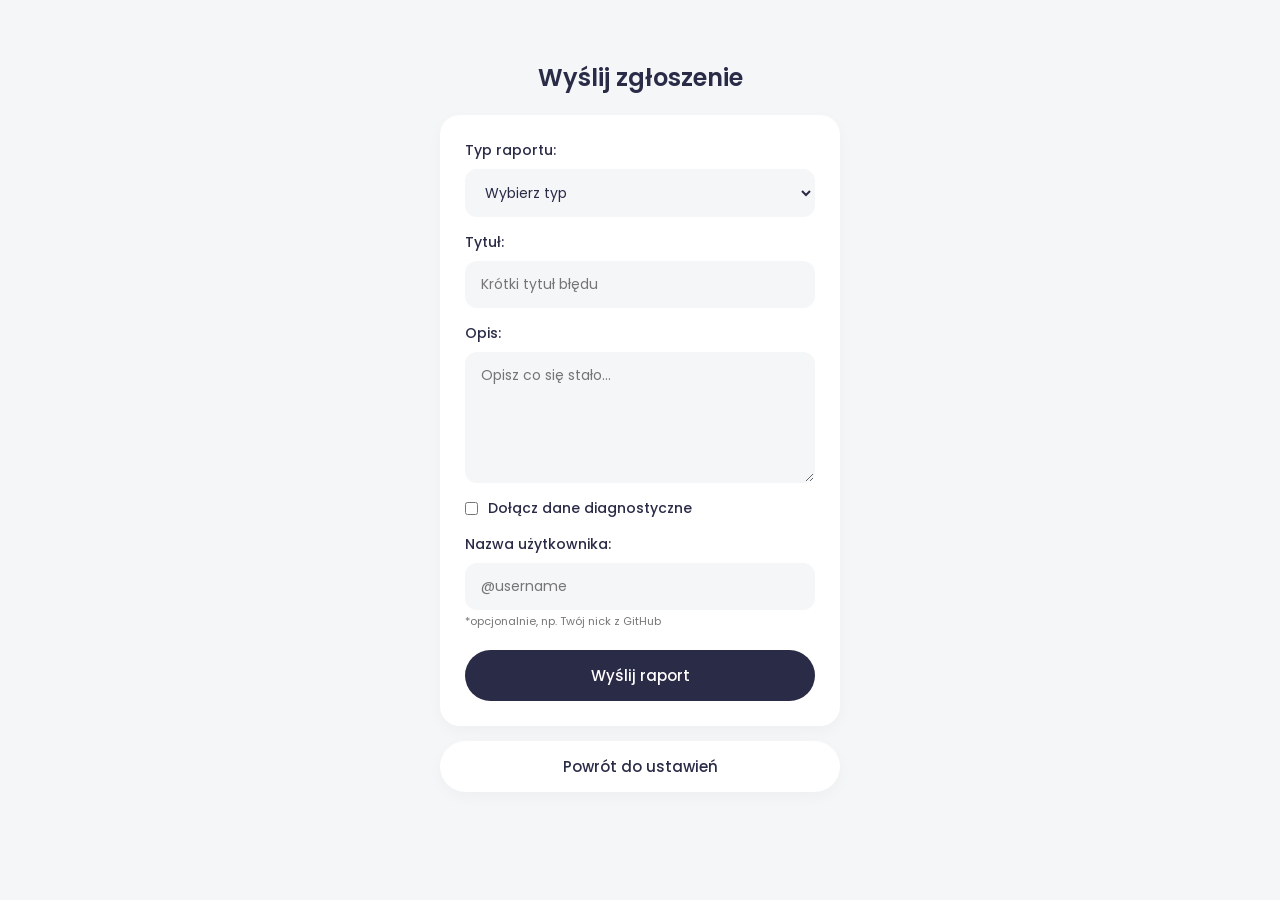
<file: raport.html>
<!DOCTYPE html>
<html lang="pl">

<head>
    <meta charset="UTF-8">
    <meta name="viewport" content="width=device-width, initial-scale=1, viewport-fit=cover">
    <title>Zgłoś błąd - Live Plan</title>
    <link href="https://fonts.googleapis.com/css2?family=Poppins:wght@400;500;600&display=swap" rel="stylesheet">
    <style>
        body {
            font-family: 'Poppins', sans-serif;
            background-color: #F4F6F8;
            color: #2A2B47;
            margin: 0;
            padding: 20px;
            display: flex;
            flex-direction: column;
            align-items: center;
        }

        h2 {
            font-weight: 600;
            margin-bottom: 20px;
            margin-top: 40px;
            text-align: center;
            font-size: 24px;
        }

        form {
            background-color: #FFF;
            padding: 25px;
            border-radius: 20px;
            width: 100%;
            max-width: 400px;
            box-sizing: border-box;
            display: flex;
            flex-direction: column;
            gap: 15px;
            margin-bottom: 5px;
            box-shadow: 0 5px 15px rgba(0,0,0,0.03);
        }

        label {
            font-size: 14px;
            font-weight: 500;
            display: flex;
            flex-direction: column;
            gap: 8px;
        }

        input, select, textarea {
            font-family: 'Poppins', sans-serif;
            font-size: 14px;
            padding: 12px 15px;
            border-radius: 12px;
            border: 1px solid transparent;
            background-color: #F4F6F8;
            outline: none;
            transition: border-color 0.2s;
            resize: vertical;
            color: #2A2B47;
        }

        input:focus, select:focus, textarea:focus {
            border-color: #325B7A;
        }

        button {
            font-family: 'Poppins', sans-serif;
            background-color: #2A2B47;
            color: #FFF;
            font-weight: 500;
            font-size: 15px;
            padding: 14px;
            border: none;
            border-radius: 100px;
            cursor: pointer;
            transition: background-color 0.2s, transform 0.1s;
            margin-top: 5px;
            width: 100%;
        }

        button:hover {
            background-color: #325B7A;
        }

        button:active {
            transform: scale(0.98);
        }

        a {
            text-decoration: none;
            width: 100%;
            max-width: 400px;
        }

        a button {
            background-color: #FFF;
            color: #2A2B47;
            margin-top: 10px;
            box-shadow: 0 5px 15px rgba(0,0,0,0.03);
        }

        br {
            display: none;
        }
    </style>
</head>

<body>

    <h2>Wyślij zgłoszenie</h2>

    <!-- Formularz z typem -->
    <form id="bugForm">
        <label>
            Typ raportu:
            <select id="type" required>
                <option value="" disabled selected>Wybierz typ</option>
                <option value="NOTE">Informacja</option>
                <option value="TIP">Wskazówka</option>
                <option value="IMPORTANT">Ważne</option>
                <option value="WARNING">Ostrzeżenie</option>
                <option value="CAUTION">Uwaga</option>
            </select>
        </label>
        <label>
            Tytuł:
            <input type="text" id="title" placeholder="Krótki tytuł błędu" required>
        </label>
        <label>
            Opis:
            <textarea id="description" placeholder="Opisz co się stało..." rows="5" required></textarea>
        </label>
        <label style="flex-direction: row; align-items: center; justify-content: flex-start; gap: 10px; cursor: pointer;">
            <input type="checkbox" id="shareDiagnostics" style="width: auto; margin: 0; cursor: pointer;">
            Dołącz dane diagnostyczne
        </label>
        <label>
            Nazwa użytkownika:
            <input type="text" id="username" placeholder="@username">
            <span style="font-size: 11px; color: #777; font-weight: 400; margin-top: -5px;">*opcjonalnie, np. Twój nick z GitHub</span>
        </label>
        <button type="submit">Wyślij raport</button>

    </form>
    <a href="index.html"><button>Powrót do ustawień</button></a>

    <script>
        function getOS() {
            const userAgent = window.navigator.userAgent;
            const platform = window.navigator.platform;
            const macosPlatforms = ['Macintosh', 'MacIntel', 'MacPPC', 'Mac68K'];
            const windowsPlatforms = ['Win32', 'Win64', 'Windows', 'WinCE'];
            const iosPlatforms = ['iPhone', 'iPad', 'iPod'];
            let os = null;

            if (macosPlatforms.indexOf(platform) !== -1) {
                os = 'Mac OS';
            } else if (iosPlatforms.indexOf(platform) !== -1) {
                os = 'iOS';
            } else if (windowsPlatforms.indexOf(platform) !== -1) {
                os = 'Windows';
            } else if (/Android/.test(userAgent)) {
                os = 'Android';
            } else if (!os && /Linux/.test(platform)) {
                os = 'Linux';
            }

            return os;
        }

        function getBrowser() {
            const ua = navigator.userAgent;
            let tem;
            let M = ua.match(/(opera|chrome|safari|firefox|msie|trident(?=\/))\/?\s*(\d+)/i) || [];
            if (/trident/i.test(M[1])) {
                tem = /\brv[ :]+(\d+)/g.exec(ua) || [];
                return 'IE ' + (tem[1] || '');
            }
            if (M[1] === 'Chrome') {
                tem = ua.match(/\b(OPR|Edge?)\/(\d+)/);
                if (tem != null) return tem.slice(1).join(' ').replace('OPR', 'Opera').replace('Edg ', 'Edge ');
            }
            M = M[2] ? [M[1], M[2]] : [navigator.appName, navigator.appVersion, '-?'];
            if ((tem = ua.match(/version\/(\d+)/i)) != null) M.splice(1, 1, tem[1]);
            return M.join(' ');
        }

        document.getElementById("bugForm").addEventListener("submit", async (e) => {
            e.preventDefault();

            const type = document.getElementById("type").value;
            const title = document.getElementById("title").value;
            const description = document.getElementById("description").value;
            const shareDiagnostics = document.getElementById("shareDiagnostics").checked;
            const usernameInput = document.getElementById("username").value.trim();

            const username = usernameInput ? usernameInput : "Wysłano anonimowo";
            const userString = usernameInput ? `Od: ${usernameInput}` : `Od: Wysłano anonimowo`;

            let diagnosticsMarkdown = "";
            if (shareDiagnostics) {
                const browser = getBrowser() || "Nieznana";
                const os = getOS() || "Nieznany";
                const userAgentDisplay = navigator.userAgent;
                
                // Nowe parametry
                const language = navigator.language || "Nieznany";
                const screenRes = `${window.screen.width}x${window.screen.height}`;
                const windowSize = `${window.innerWidth}x${window.innerHeight}`;
                const theme = window.matchMedia && window.matchMedia('(prefers-color-scheme: dark)').matches ? "Ciemny" : "Jasny";
                const localTime = new Date().toLocaleString('pl-PL');
                const isOnline = navigator.onLine ? "Tak" : "Nie";
                const cookiesEnabled = navigator.cookieEnabled ? "Tak" : "Nie";

                diagnosticsMarkdown = `

Informacje diagnostyczne
---
<details>
<summary>Kliknij żeby wyświetlić informacje diagnostyczne</summary>

| Parametr            | Wartość|
|---------------------|----------------|
| Przeglądarka        | ${browser}     |
| User agent          | ${userAgentDisplay} |
| Wersja OS           | ${os}          |
| Język               | ${language}    |
| Rozdzielczość ekranu| ${screenRes}   |
| Rozmiar okna        | ${windowSize}  |
| Motyw systemowy     | ${theme}       |
| Czas lokalny        | ${localTime}   |
| Online              | ${isOnline}    |
| Cookies włączone    | ${cookiesEnabled} |
  
</details>`;
            }

            const body = `# Zgłoszenie od użytkownika
> [!${type}]
> **${title}**
> ${description.replace(/\n/g, '\n> ')}

> ${userString}
    ![Version](https://img.shields.io/badge/Wersja_aplikacji-1.0-blue)
${diagnosticsMarkdown}
`;

            try {
                const res = await fetch("/.netlify/functions/report", {
                    method: "POST",
                    headers: { "Content-Type": "application/json" },
                    body: JSON.stringify({ title, body })
                });

                const data = await res.json();

                if (res.ok && data.success) {
                    alert("Raport wysłany! Link do issue: " + data.html_url);

                    // Wyczyść formularz
                    document.getElementById("type").value = "";
                    document.getElementById("title").value = "";
                    document.getElementById("description").value = "";
                    document.getElementById("shareDiagnostics").checked = false;
                    document.getElementById("username").value = "";
                } else {
                    alert("Nie udało się wysłać raportu. Błąd: " + (data.error || "Nieznany błąd"));
                }

                console.log(data);
            } catch (err) {
                console.error(err);
                alert("Coś poszło nie tak, sprawdź konsolę.");
            }
        });
    </script>

</body>

</html>
</file>
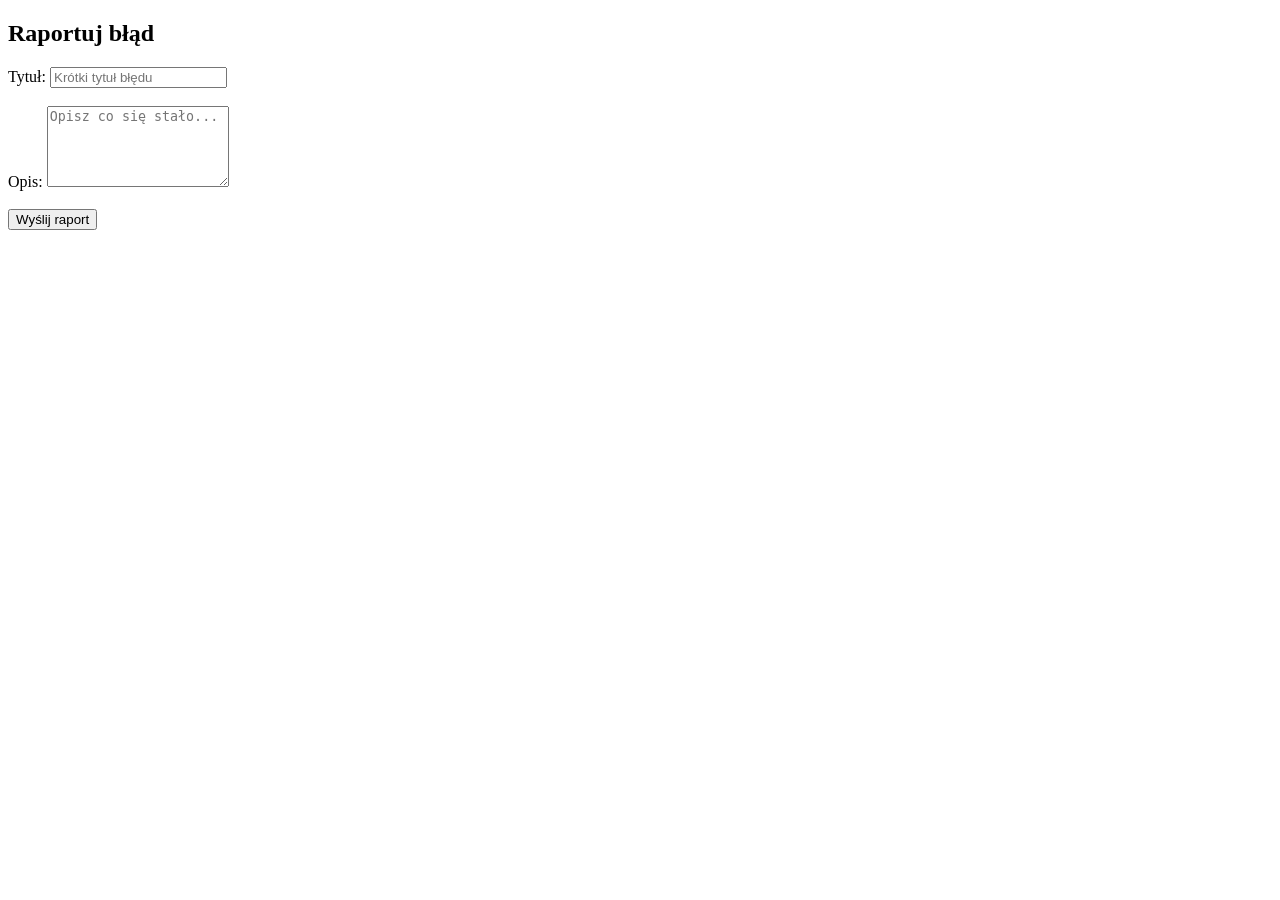
<file: Live Plan 0.5/raport.html>
<!DOCTYPE html>
<html lang="pl">

<head>
    <meta charset="UTF-8">
    <title>Test raportowania błędów</title>
</head>

<body>

    <h2>Raportuj błąd</h2>

    <!-- Prosty formularz -->
    <form id="bugForm">
        <label>
            Tytuł:
            <input type="text" id="title" placeholder="Krótki tytuł błędu" required>
        </label>
        <br><br>
        <label>
            Opis:
            <textarea id="description" placeholder="Opisz co się stało..." rows="5" required></textarea>
        </label>
        <br><br>
        <button type="submit">Wyślij raport</button>
    </form>

    <script>
        document.getElementById("bugForm").addEventListener("submit", async (e) => {
            e.preventDefault();

            const title = document.getElementById("title").value;
            const description = document.getElementById("description").value;

            const body = `
URL: ${window.location.href}
User agent: ${navigator.userAgent}
Opis błędu:
${description}
  `;

            try {
                const res = await fetch("/.netlify/functions/report", {
                    method: "POST",
                    headers: { "Content-Type": "application/json" },
                    body: JSON.stringify({ title, body })
                });

                const data = await res.json();
                alert("Raport wysłany! Link do issue: " + data.html_url);
                console.log(data);

                // Opcjonalnie wyczyść formularz
                document.getElementById("title").value = "";
                document.getElementById("description").value = "";
            } catch (err) {
                console.error(err);
                alert("Coś poszło nie tak, sprawdź konsolę.");
            }
        });
    </script>

</body>

</html>
</file>
